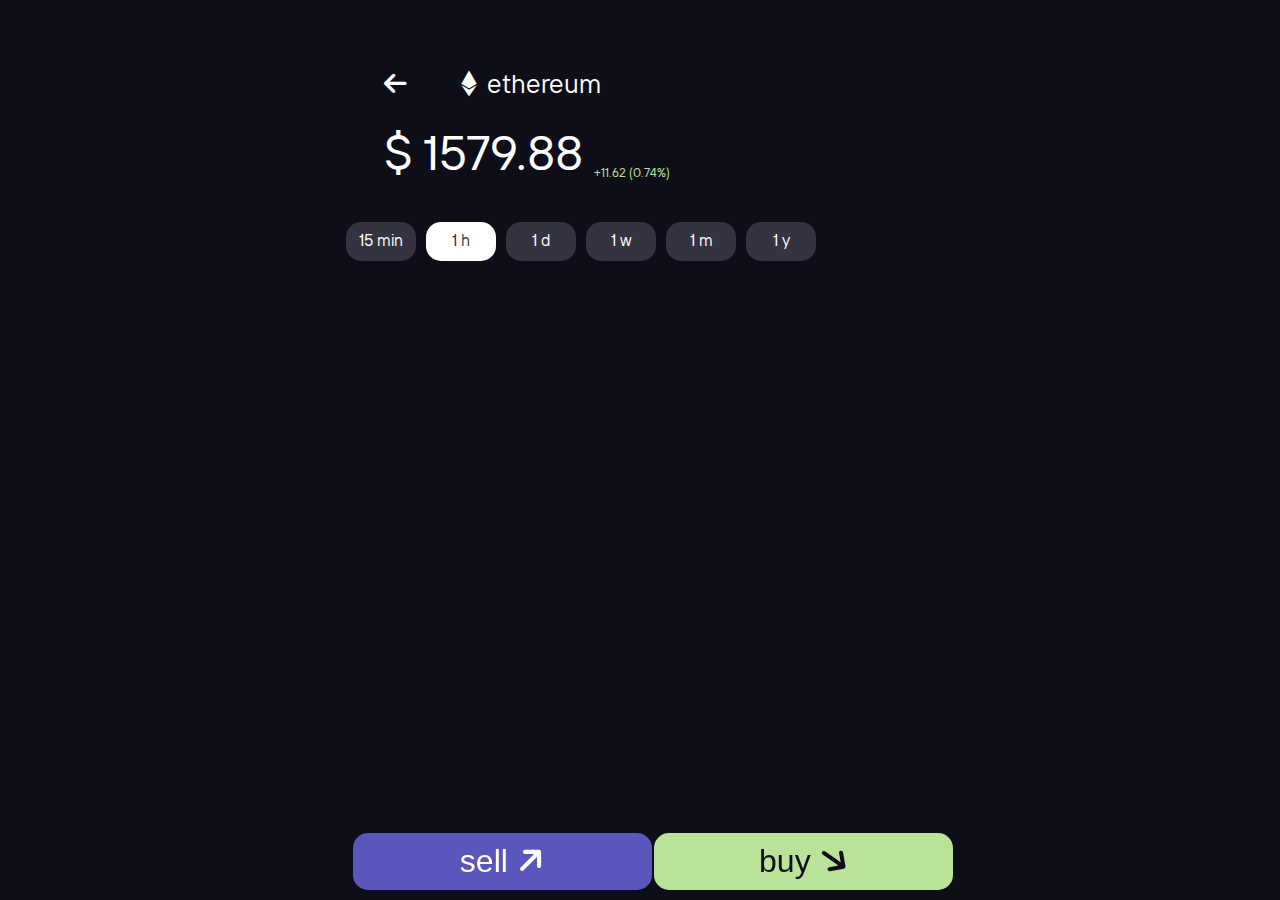
<file: price.html>
<!DOCTYPE html>
<html lang="en">

<head>
    <meta charset="UTF-8">
    <meta http-equiv="X-UA-Compatible" content="IE=edge">
    <meta name="viewport" content="width=device-width, initial-scale=1.0">
    <title>Ethereu - Crypto NFT App</title>
    <link rel="stylesheet" href="style.css">
    <link rel="stylesheet" href="https://cdnjs.cloudflare.com/ajax/libs/font-awesome/6.3.0/css/all.min.css">
    <script src="app.js"></script>
    <script>
        window.onload = function () {

            let dataPoints = [];

            let chart = new CanvasJS.Chart("chartContainer", {
                animationEnabled: true,
                animationDuration: 500,
                theme: "dark2",
                exportEnabled: false,
                backgroundColor: "#0E0E18",
                axisX: {
                    labelFormatter: function () {
                        return " ";
                    }
                },
                axisY: {
                    labelFormatter: function () {
                        return " ";
                    }
                },
                data: [{
                    type: "candlestick",
                    yValueFormatString: "$##0.00",
                    dataPoints: dataPoints,
                    risingColor: "#BAE399",
                    fallingColor: "#5957BB"
                }]
            });

            $.get("./static/stock-price.csv", getDataPointsFromCSV);

            function getDataPointsFromCSV(csv) {
                var csvLines = points = [];
                csvLines = csv.split(/[\r?\n|\r|\n]+/);
                for (var i = 0; i < csvLines.length; i++) {
                    if (csvLines[i].length > 0) {
                        points = csvLines[i].split(",");
                        dataPoints.push({
                            x: new Date(
                                parseInt(points[0].split("-")[0]),
                                parseInt(points[0].split("-")[1]),
                                parseInt(points[0].split("-")[2])
                            ),
                            y: [
                                parseFloat(points[1]),
                                parseFloat(points[2]),
                                parseFloat(points[3]),
                                parseFloat(points[4])
                            ]
                        });
                    }
                }
                chart.render();
            }
        }
    </script>
</head>

<body>
    <div class="container">
        <header>
            <div id="token-details">
                <div class="token-details-header">
                    <div id="back-button"><i class="fa-solid fa-arrow-left"></i></div>
                    <div class="token-title"><i class="fa-brands fa-ethereum"></i><span>ethereum</span></div>
                </div>
                <div class="token-details-price">
                    <div id="current-stock-price" class="current-price">$1579.88</div>
                    <div class="percentage-change">+11.62 (0.74%)</div>
                </div>
            </div>
        </header>
        <main>
            <div class="time-periods">
                <div class="chart-period">15 min</div>
                <div class="chart-period selected" data-period="1h">1 h</div>
                <div class="chart-period" data-period="1d">1 d</div>
                <div class="chart-period" data-period="1w">1 w</div>
                <div class="chart-period" data-period="1m">1 m</div>
                <div class="chart-period" data-period="1y">1 y</div>
            </div>
            <div id="chartContainer" style="height: 300px;  margin: 0px auto;"></div>
            <div class="cta-button">
                <button class="sell">sell <i class="fa-solid fa-arrow-left"></i></button>
                <button class="buy">buy <i class="fa-solid fa-arrow-left"></i></button>
            </div>
        </main>
    </div>
    <script src="https://canvasjs.com/assets/script/canvasjs.min.js"></script>
    <script src="https://canvasjs.com/assets/script/jquery-1.11.1.min.js"></script>
</body>

</html>
</file>
<file: style.css>
:root {
    --color-primary: #0E0E18;
    --color-secondary: #5957BB;
    --color-accent: #BAE399;
    --color-white: #fff;
    --color-grey: #35333f;
    --color-grey-light: #c9c9c9;
}

@font-face {
    font-family: "TTInterfaces-Regular";
    src: url(./static/TTInterfaces-Regular.ttf);
}

* {
    padding: 0;
    margin: 0;
    box-sizing: border-box;
}

body {
    font-size: 16px;
    max-width: 600px;
    margin: 0 auto;
    color: #fff;
    font-family: 'TTInterfaces-Regular', 'Times New Roman', Times, serif;
    background-color: #0e0e19;
}

.container {
    width: 98%;
    margin: 0 auto;
}

/* Header */
header {
    position: sticky;
    top: 0px;
    background-color: var(--color-primary);
    z-index: 10;
    padding: 70px 10px 10px;
}

#account-details {
    display: flex;
    justify-content: space-between;
    padding: 0 10px;
    margin-bottom: 30px;
}

#account-details div {
    display: flex;
    flex-direction: column;
    justify-content: flex-start;
    position: relative;
    animation: moving-top-to-down 1s;
}

#account-details div .your-balance {
    color: #6f6e77;
}

#account-details div .your-balance-amount {
    font-size: 1.8rem;
}

#account-details .add-money {
    width: 56px;
    height: 56px;
    border: none;
    color: #000;
    background-color: #fff;
    font-size: 1.8rem;
    border-radius: 15px;
}


/* main */
.crypto-tokens {
    display: flex;
    overflow-x: scroll;
    margin-bottom: 2px;
}

.crypto-tokens::-webkit-scrollbar {
    width: 0px;
    background: transparent;
    /* make scrollbar transparent */
}

.token {
    display: flex;
    justify-content: space-between;
    align-items: center;
    padding: 10px;
    border-radius: 15px;
    margin-right: 2px;
    background-color: var(--color-grey);
}

.token:active {
    scale: .98;
}

.crypto-tokens:first-of-type>.token:nth-child(3) {
    color: var(--color-primary);
    background-color: var(--color-accent);
}

.token-icon {
    display: flex;
    justify-content: center;
    align-items: center;
    width: 30px;
    height: 30px;
    border-radius: 50%;
    margin-right: 10px;
    background-color: var(--color-white);
}

.token-icon i {
    color: var(--color-primary);
}

/* crypto-cards */
.crypto-cards {
    display: flex;
    flex-direction: column;
    /* width: 300px; */
    padding: 0 2px;
    margin-top: 20px;
}

.crypto-card {
    display: flex;
    flex-direction: column;
    margin-bottom: 10px;

    position: relative;
    animation: moving-bottom-to-top 1s;
}

@keyframes moving-bottom-to-top {
    from {
        top: 30px;
    }

    to {
        top: 0px;
    }
}

.crypto-card .card-header {
    border-radius: 15px;
}

.crypto-card .card-header img {
    width: 100%;
    height: auto;
    border-radius: 15px;
}

.crypto-card .card-footer {
    display: flex;
    justify-content: space-between;
    padding: 20px;
    border-radius: 10px;
    background-color: var(--color-grey);
}

.crypto-card .card-footer .icon-price-wrapper {
    display: flex;
}

.crypto-card .card-footer .icon-price-wrapper .icon {
    margin-right: 10px;
}

/* token price details page */
#token-details {
    margin-bottom: 30px;
    padding: 0 5%;
}

#token-details .token-details-header {
    display: flex;
    align-items: center;
    font-size: 1.6rem;
    margin-bottom: 30px;
}

#back-button {
    width: 15%;
    animation: tada 1s;
}

@keyframes tada {
    0% {
        transform: rotate(30deg);
    }

    80% {
        transform: rotate(0);
    }
}

.token-title {
    width: 85%;
}

.token-title i {
    position: relative;
    animation: grow 1s;
}

.token-title span {
    position: relative;
    animation: moving-top-to-down 1s;
}

@keyframes grow {
    from {
        scale: 30%;
    }
    to {
        scale: 100%;
    }
}

.token-title i {
    margin-right: 10px;
}

#token-details .token-details-price {
    display: flex;
    align-items: flex-end;
}

#token-details .token-details-price .current-price {
    font-size: 3rem;
    line-height: 50px;
    margin-right: 10px;
    min-width: 200px;
}

#token-details .token-details-price .percentage-change {
    font-size: .75rem;
    color: var(--color-accent);
    position: relative;
    animation: moving-top-to-down 1s;
}

@keyframes moving-top-to-down {
    from {
        top: -20px;
    }

    to {
        top: 0px;
    }
}

.time-periods {
    display: flex;
    overflow: scroll;
    margin-bottom: 30px;
}

.time-periods div:active {
    scale: .98;
}

.time-periods::-webkit-scrollbar {
    width: 0px;
    background: transparent;
}

.chart-period {
    padding: 10px;
    width: 70px;
    display: flex;
    justify-content: center;
    align-items: center;
    white-space: nowrap;
    border-radius: 15px;
    margin-right: 10px;
    background-color: var(--color-grey);
}

.chart-period.selected {
    color: var(--color-grey);
    background-color: var(--color-white);
}

/* CTA */
.cta-button {
    position: fixed;
    width: 100%;
    max-width: 600px;
    bottom: 10px;
    /* left: 0;
    right: 0; */
    margin: 0 1%;
    display: flex;
    justify-content: space-between;
    left: 50%;
    transform: translateX(-50%);
}

.cta-button button {
    padding: 10px 40px;
    border: 0;
    border-radius: 15px;
    font-size: 2rem;
    width: 50%;
    white-space: nowrap;
}

.cta-button button:active {
    scale: .98;
}

.cta-button .sell {
    background-color: var(--color-secondary);
    margin-right: 2px;
    color: var(--color-white);
}

.cta-button .buy {
    color: var(--color-primary);
    background-color: var(--color-accent);
}

.cta-button .place-bid {
    width: 100%;
    color: var(--color-primary);
    background-color: var(--color-accent);
}

.cta-button .sell i {
    transform: rotate(135deg);
}

.cta-button .buy i {
    transform: rotate(215deg);
}

.cta-button .place-bid i {
    transform: rotate(180deg);
}

/* Token page */
header.token-details-hero-img {
    padding: 0;
    margin: 0;
    left:0;
    right:0;
}

header.token-details-hero-img #back-button {
    top: 70px;
    position: fixed;
    padding: 0 15px;
    font-size: 1.6rem;
    color: var(--color-primary);
}

.token-details-section {
    padding: 15px;
}

.token-details-image img {
    width: 100%;
    margin-top: -15px;
    border-radius: 30px;
    max-height: 50vh;
    object-fit: cover;
}

.token-details-title {
    font-size: 2.2rem;
    margin-bottom: 20px;
}

.token-details-creator__subheading {
    font-size: .8rem;
    color: #75767d;
}

.token-price-tracker {
    display: flex;
    font-size: 1.5rem;
}

.current_date {
    color: var(--color-grey-light);
}

.token-price-tracker .current_date {
    width: 50%;
    padding: 10px 40px;
    display: flex;
    justify-content: center;
    align-items: center;
    background-color: var(--color-grey);
    margin-right: 3px;
    border-radius: 15px;
}

.token-price-tracker .icon-price-wrapper {
    width: 50%;
    padding: 10px 40px;
    display: flex;
    justify-content: center;
    align-items: center;
    background-color: var(--color-grey);
    border-radius: 15px;
}

.token-price-tracker .icon-price-wrapper .icon {
    margin-right: 10px;
}

.token-details-creator__user {
    display: flex;
    justify-content: space-between;
    align-items: center;
    margin-bottom: 30px;
}

.token-details-creator__handle {
    font-size: 1.5rem;
}

.token-details-creator__handle i {
    color: yellow;
}

.token-details-creator__usericon {
    padding: 15px;
    border-radius: 10px;
    border: 1px solid var(--color-grey);
}
</file>
